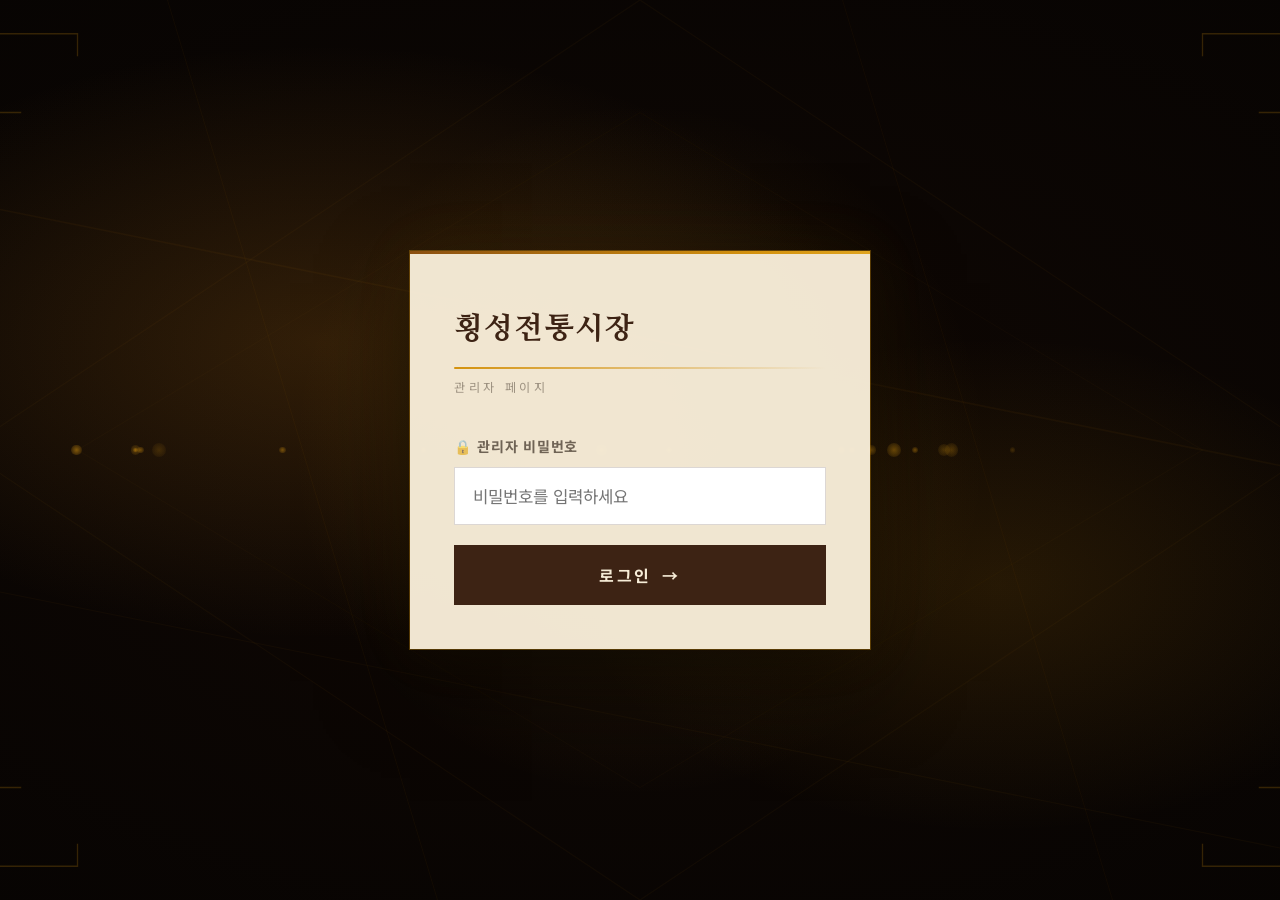
<file: admin.html>
<!DOCTYPE html>
<html lang="ko">
<head>
<meta charset="UTF-8">
<meta name="viewport" content="width=device-width, initial-scale=1.0">
<title>관리자 | 횡성전통시장</title>
<link href="https://fonts.googleapis.com/css2?family=Nanum+Myeongjo:wght@400;700;800&family=Noto+Sans+KR:wght@300;400;500;700&display=swap" rel="stylesheet">
<style>
:root{
  --ink:#1E1208;--brown:#3D2314;--ochre:#B8751A;--gold:#D4920E;
  --cream:#F7EDD8;--red:#8B2020;--white:#FDFAF4;
  --border:rgba(61,35,20,0.14);--success:#1a6b2a;
  --sidebar-w:264px;
}
*{margin:0;padding:0;box-sizing:border-box;}
html{font-size:16px;}
body{
  font-family:'Noto Sans KR',sans-serif;background:#F5F0E8;
  color:var(--ink);line-height:1.75;-webkit-text-size-adjust:100%;
}

/* ══ 로그인 화면 ══ */
#loginScreen{
  min-height:100vh;display:flex;align-items:center;justify-content:center;
  background:#050302;padding:20px;position:relative;overflow:hidden;
}
/* 다층 배경 글로우 */
.login-bg{
  position:absolute;inset:0;pointer-events:none;
  background:
    radial-gradient(ellipse 70% 55% at 25% 38%, rgba(184,117,26,.22) 0%, transparent 60%),
    radial-gradient(ellipse 60% 50% at 78% 65%, rgba(212,146,14,.13) 0%, transparent 55%),
    radial-gradient(ellipse 100% 80% at 50% 50%, #100804 0%, #050302 100%);
  animation:lBgPulse 9s ease-in-out infinite alternate;
}
@keyframes lBgPulse{from{opacity:.8}to{opacity:1}}
/* 중앙 글로우 (박스 뒤) */
.login-center-glow{
  position:absolute;width:700px;height:700px;border-radius:50%;
  background:radial-gradient(circle,rgba(212,146,14,.14) 0%,transparent 70%);
  pointer-events:none;
  animation:lGlowPulse 5s ease-in-out infinite alternate;
}
@keyframes lGlowPulse{from{transform:scale(.85);opacity:.6}to{transform:scale(1.15);opacity:1}}
/* 파티클 */
.login-particle{
  position:absolute;border-radius:50%;pointer-events:none;
  background:radial-gradient(circle,rgba(212,146,14,.8),rgba(212,146,14,0));
  animation:lParticle linear infinite;
}
@keyframes lParticle{
  0%  {transform:translateY(105vh) translateX(0) scale(0);opacity:0}
  8%  {opacity:.9}
  85% {opacity:.3}
  100%{transform:translateY(-8vh) translateX(20px) scale(1.2);opacity:0}
}
/* SVG 배경 라인 */
.login-lines{position:absolute;inset:0;width:100%;height:100%;pointer-events:none}

/* ══ 로그인 박스 ══ */
.login-box{
  background:rgba(247,237,216,.97);
  padding:52px 44px 44px;width:min(460px,100%);
  position:relative;z-index:2;
  box-shadow:
    0 0 0 1px rgba(212,146,14,.35),
    0 32px 80px rgba(0,0,0,.55),
    0 0 60px rgba(212,146,14,.07);
  animation:lBoxIn .85s cubic-bezier(.22,1,.36,1) both;
}
@keyframes lBoxIn{
  from{opacity:0;transform:translateY(28px) scale(.97)}
  to  {opacity:1;transform:none}
}
/* 상단 금색 바 — 그라디언트 스윕 */
.login-box::before{
  content:'';position:absolute;top:0;left:0;right:0;height:3px;
  background:linear-gradient(90deg,#8B5010,#D4920E,#F5C842,#D4920E,#8B5010);
  background-size:300% 100%;
  animation:lGoldSweep 3.5s linear infinite;
}
@keyframes lGoldSweep{0%{background-position:0%}100%{background-position:300%}}

/* 로고 */
.login-logo{
  font-family:'Nanum Myeongjo',serif;font-size:1.9rem;
  font-weight:800;color:var(--brown);letter-spacing:.04em;
}
.login-logo-line{
  height:2px;background:linear-gradient(90deg,var(--gold),rgba(212,146,14,0));
  margin:10px 0 8px;border-radius:2px;
  animation:lLinePulse 2.5s ease-in-out infinite alternate;
}
@keyframes lLinePulse{from{width:36px;opacity:.7}to{width:58px;opacity:1}}
.login-sub{
  font-size:.76rem;color:rgba(30,18,8,.4);
  margin-bottom:36px;letter-spacing:.3em;text-transform:uppercase;
}
.login-label{
  display:block;font-size:.88rem;font-weight:700;
  color:rgba(30,18,8,.62);margin-bottom:8px;letter-spacing:.05em;
}
/* 인풋 + 언더라인 애니메이션 */
.login-input-wrap{position:relative;margin-bottom:20px}
.login-box input{
  width:100%;padding:16px 18px;display:block;
  border:1.5px solid rgba(61,35,20,.18);
  background:#fff;font-size:1.05rem;
  font-family:'Noto Sans KR',sans-serif;outline:none;
  min-height:54px;transition:border-color .25s,box-shadow .25s;
}
.login-box input:focus{
  border-color:var(--gold);
  box-shadow:0 4px 20px rgba(212,146,14,.13);
}
.login-input-underline{
  position:absolute;bottom:0;left:50%;
  width:0;height:2px;background:var(--gold);border-radius:2px;
  transition:width .35s cubic-bezier(.4,0,.2,1),left .35s cubic-bezier(.4,0,.2,1);
  pointer-events:none;
}
.login-input-wrap:focus-within .login-input-underline{
  width:100%;left:0;
}

/* ══ 로그인 버튼 ══ */
.login-btn{
  width:100%;padding:18px 24px;margin-top:4px;
  background:var(--brown);color:var(--cream);
  border:none;font-size:1rem;letter-spacing:.18em;cursor:pointer;
  font-family:'Noto Sans KR',sans-serif;min-height:58px;font-weight:700;
  position:relative;overflow:hidden;
  transition:background .25s, transform .18s, box-shadow .25s;
  display:flex;align-items:center;justify-content:center;gap:10px;
}
/* 시머 스윕 */
.login-btn::before{
  content:'';position:absolute;top:0;left:-120%;
  width:70%;height:100%;
  background:linear-gradient(90deg,transparent,rgba(255,255,255,.18),transparent);
  transform:skewX(-18deg);transition:left .55s ease;pointer-events:none;
}
.login-btn:hover::before{left:160%}
.login-btn:hover{
  background:var(--ochre);
  box-shadow:0 8px 28px rgba(212,146,14,.4),0 2px 8px rgba(0,0,0,.2);
  transform:translateY(-2px);
}
.login-btn:active{transform:translateY(0) scale(.99);box-shadow:0 2px 8px rgba(0,0,0,.2)}
/* 화살표 */
.lbtn-arrow{
  display:inline-block;
  transition:transform .2s;
  font-style:normal;
}
.login-btn:hover .lbtn-arrow{transform:translateX(6px)}
/* 로딩 상태 */
.login-btn.loading{pointer-events:none;opacity:.85}
.login-btn.loading .lbtn-label{opacity:0}
.login-btn.loading::after{
  content:'';position:absolute;
  width:20px;height:20px;
  border:2px solid rgba(247,237,216,.3);border-top-color:var(--cream);
  border-radius:50%;animation:lSpin .65s linear infinite;
}
@keyframes lSpin{to{transform:rotate(360deg)}}
/* 리플 */
.lbtn-ripple{
  position:absolute;border-radius:50%;
  background:rgba(255,255,255,.22);
  transform:scale(0);animation:lRipple .6s linear;
  pointer-events:none;
}
@keyframes lRipple{to{transform:scale(5);opacity:0}}

/* 에러 — 쉐이크 */
.login-error{
  color:var(--red);font-size:.88rem;margin-top:14px;
  display:none;padding:12px 16px;background:rgba(139,32,32,.07);
  border-left:3px solid var(--red);letter-spacing:.02em;
}
.login-error.shake{animation:lShake .45s ease}
@keyframes lShake{
  0%,100%{transform:translateX(0)}
  20%{transform:translateX(-9px)}
  40%{transform:translateX(9px)}
  60%{transform:translateX(-5px)}
  80%{transform:translateX(5px)}
}

@media(max-width:480px){
  .login-box{padding:40px 24px 36px}
}

/* ══ 앱 레이아웃 ══ */
#adminApp{display:none;min-height:100vh;}
.admin-layout{display:flex;min-height:100vh;}

/* ══ 모바일 상단바 ══ */
.mobile-topbar{
  display:none;position:fixed;top:0;left:0;right:0;
  height:62px;background:#1E1208;z-index:100;
  align-items:center;justify-content:space-between;
  padding:0 18px;border-bottom:1px solid rgba(212,146,14,.25);
}
.mobile-topbar-title{
  font-family:'Nanum Myeongjo',serif;
  color:var(--gold);font-size:1.05rem;font-weight:800;
}
.topbar-hamburger{
  background:none;border:none;cursor:pointer;
  padding:8px;width:46px;height:46px;
  display:flex;flex-direction:column;justify-content:center;gap:5px;
}
.topbar-hamburger span{
  display:block;width:24px;height:2px;
  background:var(--gold);border-radius:2px;
}

/* ══ 사이드바 ══ */
.sidebar-overlay{
  display:none;position:fixed;inset:0;
  background:rgba(0,0,0,.55);z-index:199;
}
.sidebar-overlay.show{display:block;}

.sidebar{
  width:var(--sidebar-w);background:#1E1208;flex-shrink:0;
  display:flex;flex-direction:column;
  position:fixed;top:0;left:0;bottom:0;z-index:200;
  transition:transform .3s cubic-bezier(.4,0,.2,1);
}
.sidebar-logo{
  padding:28px 24px 18px;
  border-bottom:1px solid rgba(255,255,255,.08);
}
.sidebar-logo h2{
  font-family:'Nanum Myeongjo',serif;
  color:var(--gold);font-size:1.1rem;
}
.sidebar-logo span{
  font-size:.75rem;color:rgba(247,237,216,.4);letter-spacing:.15em;
}
.sidebar-guide{
  margin:14px 16px;padding:15px 18px;
  background:linear-gradient(135deg,#D4920E,#B8751A);
  cursor:pointer;border-radius:6px;
  display:flex;align-items:center;gap:12px;transition:opacity .2s;
}
.sidebar-guide:hover{opacity:.88;}
.sidebar-guide .g-icon{font-size:1.6rem;}
.sidebar-guide .g-title{color:#fff;font-size:1rem;font-weight:700;}
.sidebar-guide .g-sub{color:rgba(255,255,255,.75);font-size:.78rem;margin-top:2px;}
.sidebar-nav{flex:1;padding:12px 0;overflow-y:auto;}
.nav-item{
  display:flex;align-items:center;gap:14px;
  padding:15px 24px;cursor:pointer;
  color:rgba(247,237,216,.6);font-size:.95rem;
  letter-spacing:.04em;min-height:54px;
  transition:all .2s;border-left:3px solid transparent;
  user-select:none;-webkit-tap-highlight-color:transparent;
}
.nav-item:hover{color:var(--cream);background:rgba(255,255,255,.06);}
.nav-item.active{color:var(--gold);border-left-color:var(--gold);background:rgba(212,146,14,.09);}
.nav-item .icon{font-size:1.2rem;width:24px;text-align:center;flex-shrink:0;}
.sidebar-bottom{padding:16px 20px;border-top:1px solid rgba(255,255,255,.08);}
.logout-btn{
  width:100%;padding:13px;background:rgba(139,32,32,.3);
  color:rgba(247,237,216,.8);border:1px solid rgba(139,32,32,.5);
  font-size:.95rem;cursor:pointer;font-family:'Noto Sans KR',sans-serif;
  letter-spacing:.1em;min-height:50px;transition:all .2s;
}
.logout-btn:hover{background:var(--red);color:var(--cream);}

/* ══ 메인 콘텐츠 ══ */
.main-content{
  margin-left:var(--sidebar-w);flex:1;
  padding:40px 36px;min-width:0;
}
.page-header{margin-bottom:32px;}
.page-header h1{
  font-family:'Nanum Myeongjo',serif;
  font-size:2rem;color:var(--brown);
}
.page-header p{font-size:.95rem;color:rgba(30,18,8,.55);margin-top:6px;}
.tab-page{display:none;}
.tab-page.active{display:block;}

/* ══ 카드 ══ */
.card{
  background:white;padding:28px 28px 24px;
  margin-bottom:24px;border:1px solid var(--border);
}
.card h3{
  font-family:'Nanum Myeongjo',serif;font-size:1.05rem;
  color:var(--brown);margin-bottom:20px;
  padding-bottom:12px;border-bottom:1px solid var(--border);
}

/* ══ 통계 ══ */
.stats-grid{
  display:grid;grid-template-columns:repeat(2,1fr);
  gap:16px;margin-bottom:28px;
}
@media(min-width:1100px){
  .stats-grid{grid-template-columns:repeat(4,1fr);}
}
.stat-card{
  background:white;padding:22px 24px;
  border:1px solid var(--border);border-top:3px solid var(--ochre);
}
.stat-card .s-num{
  font-family:'Nanum Myeongjo',serif;
  font-size:2.4rem;font-weight:800;color:var(--brown);line-height:1.1;
}
.stat-card .s-label{
  font-size:.85rem;color:rgba(30,18,8,.55);margin-top:6px;letter-spacing:.06em;
}

/* ══ 버튼 ══ */
.btn{
  padding:12px 22px;font-size:.95rem;letter-spacing:.06em;
  cursor:pointer;border:none;font-family:'Noto Sans KR',sans-serif;
  min-height:46px;transition:all .2s;font-weight:500;
  display:inline-flex;align-items:center;justify-content:center;gap:6px;
}
.btn-primary{background:var(--brown);color:var(--cream);}
.btn-primary:hover{background:var(--ochre);}
.btn-danger{background:var(--red);color:white;}
.btn-danger:hover{background:#a33;}
.btn-success{background:var(--success);color:white;}
.btn-success:hover{background:#1f8233;}
.btn-outline{background:none;border:1px solid var(--border);color:var(--ink);}
.btn-outline:hover{border-color:var(--ochre);color:var(--ochre);}
.btn-sm{padding:9px 16px;font-size:.88rem;min-height:40px;}
.btn-row{display:flex;gap:10px;flex-wrap:wrap;margin-bottom:20px;}

/* ══ 폼 ══ */
.form-group{margin-bottom:18px;}
.form-group label{
  display:block;font-size:.92rem;font-weight:700;
  color:rgba(30,18,8,.7);letter-spacing:.06em;margin-bottom:8px;
}
.form-group input,
.form-group textarea,
.form-group select{
  width:100%;padding:14px 16px;border:2px solid var(--border);
  font-size:1rem;font-family:'Noto Sans KR',sans-serif;
  outline:none;background:var(--white);min-height:52px;
  transition:border-color .2s;
}
.form-group input:focus,
.form-group textarea:focus,
.form-group select:focus{border-color:var(--ochre);}
.form-group textarea{resize:vertical;min-height:100px;}
.form-row{display:grid;grid-template-columns:1fr 1fr;gap:16px;}

/* ══ 테이블 (PC) ══ */
.table-wrap{overflow-x:auto;}
table{width:100%;border-collapse:collapse;}
th{
  text-align:left;padding:12px 16px;background:#F5F0E8;
  font-size:.82rem;letter-spacing:.1em;
  color:rgba(30,18,8,.6);border-bottom:2px solid var(--border);
  white-space:nowrap;
}
td{
  padding:14px 16px;border-bottom:1px solid var(--border);
  color:var(--ink);vertical-align:middle;font-size:.92rem;
}
tr:last-child td{border-bottom:none;}
tr:hover td{background:#FDFAF4;}
.td-btns{display:flex;gap:6px;flex-wrap:wrap;}

/* ══ 테이블 → 모바일 카드 ══ */
@media(max-width:768px){
  .table-wrap thead{display:none;}
  .table-wrap table,
  .table-wrap tbody,
  .table-wrap tr{display:block;width:100%;}
  .table-wrap tr{
    background:white;border:1px solid var(--border);
    margin-bottom:12px;padding:16px 18px;
  }
  .table-wrap td{
    display:flex;justify-content:space-between;
    align-items:flex-start;gap:12px;
    padding:8px 0;border-bottom:1px dashed rgba(61,35,20,.08);
    font-size:.92rem;
  }
  .table-wrap td:last-child{border-bottom:none;padding-top:14px;}
  .table-wrap td::before{
    content:attr(data-label);
    font-size:.78rem;font-weight:700;
    color:rgba(30,18,8,.45);min-width:70px;
    flex-shrink:0;padding-top:3px;letter-spacing:.05em;
  }
  .td-btns{flex-wrap:wrap;gap:8px;}
}

/* ══ 배지 ══ */
.badge{
  display:inline-block;padding:5px 12px;
  font-size:.8rem;border-radius:3px;
  letter-spacing:.04em;font-weight:600;white-space:nowrap;
}
.badge-info    {background:#E8F4FD;color:#1565C0;}
.badge-event   {background:#FFF3E0;color:#E65100;}
.badge-notice  {background:#F3E5F5;color:#6A1B9A;}
.badge-pending {background:#FFF8E1;color:#F57F17;}
.badge-confirmed{background:#E8F5E9;color:#2E7D32;}
.badge-cancelled{background:#FFEBEE;color:#C62828;}
.pinned-tag{color:var(--red);font-size:.8rem;margin-left:6px;}

/* ══ 상인 카드 ══ */
.merchant-grid{
  display:grid;
  grid-template-columns:repeat(auto-fill,minmax(280px,1fr));
  gap:18px;
}
.merchant-admin-card{
  background:white;border:1px solid var(--border);padding:22px 20px;
}
.merchant-admin-card .m-emoji{font-size:2.2rem;margin-bottom:10px;}
.merchant-admin-card h4{
  font-family:'Nanum Myeongjo',serif;
  font-size:1.1rem;color:var(--brown);margin-bottom:4px;
}
.merchant-admin-card .m-cat{
  font-size:.8rem;color:var(--ochre);
  letter-spacing:.1em;margin-bottom:10px;
}
.merchant-admin-card .m-desc{
  font-size:.88rem;color:rgba(30,18,8,.65);
  line-height:1.75;margin-bottom:14px;
}
.merchant-admin-card .m-actions{display:flex;gap:8px;flex-wrap:wrap;}

/* ══ 빈 상태 ══ */
.empty-state{
  text-align:center;padding:60px 24px;
  color:rgba(30,18,8,.35);font-size:.95rem;
}
.empty-state .e-icon{font-size:3rem;margin-bottom:14px;}

/* ══ 모달 ══ */
.modal-overlay{
  position:fixed;inset:0;background:rgba(30,18,8,.72);
  display:none;align-items:center;justify-content:center;
  z-index:300;padding:16px;
}
.modal-overlay.open{display:flex;}
.modal{
  background:white;width:min(580px,100%);
  max-height:90vh;overflow-y:auto;
}
.modal-header{
  padding:22px 26px;border-bottom:1px solid var(--border);
  display:flex;align-items:center;justify-content:space-between;
  position:sticky;top:0;background:white;z-index:1;
}
.modal-header h3{
  font-family:'Nanum Myeongjo',serif;
  font-size:1.2rem;color:var(--brown);
}
.modal-close{
  background:none;border:none;font-size:1.6rem;cursor:pointer;
  color:rgba(30,18,8,.4);width:44px;height:44px;
  display:flex;align-items:center;justify-content:center;
}
.modal-close:hover{color:var(--red);}
.modal-body{padding:26px;}
.modal-footer{
  padding:18px 26px;border-top:1px solid var(--border);
  display:flex;justify-content:flex-end;gap:12px;
  position:sticky;bottom:0;background:white;
}

/* ══ 팝업 관리 ══ */
.popup-toolbar{
  display:flex;align-items:center;justify-content:space-between;
  margin-bottom:24px;flex-wrap:wrap;gap:12px;
}
.popup-list{
  display:grid;
  grid-template-columns:repeat(auto-fill,minmax(290px,1fr));
  gap:20px;
}
.popup-empty{
  text-align:center;padding:80px 24px;
  color:rgba(30,18,8,.35);font-size:.95rem;
  background:white;border:1px solid var(--border);
}
.popup-card{
  background:white;border:1px solid var(--border);
  overflow:hidden;transition:box-shadow .2s,transform .2s;
}
.popup-card:hover{box-shadow:0 6px 24px rgba(61,35,20,.1);transform:translateY(-2px);}
.popup-card-active{border-color:var(--success);box-shadow:0 0 0 2px rgba(26,107,42,.2);}
.popup-card-thumb{height:160px;background:#EFE0C0;position:relative;overflow:hidden;}
.popup-active-badge{
  position:absolute;top:10px;right:10px;
  background:#1a6b2a;color:white;
  font-size:.78rem;padding:5px 12px;letter-spacing:.08em;
}
.popup-card-body{padding:16px 20px 12px;}
.popup-card-title{
  font-family:'Nanum Myeongjo',serif;font-size:1rem;
  font-weight:800;color:var(--brown);margin-bottom:6px;
}
.popup-card-content{
  font-size:.85rem;color:rgba(30,18,8,.55);line-height:1.6;
  display:-webkit-box;-webkit-line-clamp:2;
  -webkit-box-orient:vertical;overflow:hidden;
}
.popup-card-date{font-size:.78rem;color:rgba(30,18,8,.35);margin-top:8px;}
.popup-card-actions{
  display:flex;gap:8px;padding:12px 20px 16px;
  border-top:1px solid var(--border);flex-wrap:wrap;
}
.popup-modal-img-area{
  border:2px dashed var(--border);padding:24px;
  text-align:center;cursor:pointer;
  transition:border-color .2s;position:relative;
}
.popup-modal-img-area:hover{border-color:var(--ochre);}
.file-input-hidden{
  position:absolute;inset:0;opacity:0;cursor:pointer;width:100%;height:100%;
}

/* ══ 모바일 반응형 ══ */
@media(max-width:900px){
  .sidebar{transform:translateX(-100%);}
  .sidebar.open{transform:translateX(0);}
  .main-content{margin-left:0;padding:80px 20px 40px;}
  .mobile-topbar{display:flex;}
  .page-header h1{font-size:1.5rem;}
  .form-row{grid-template-columns:1fr;}
  .stats-grid{grid-template-columns:1fr 1fr;}
}
@media(max-width:480px){
  .login-box{padding:36px 24px;}
  .merchant-grid{grid-template-columns:1fr;}
  .popup-list{grid-template-columns:1fr;}
}
</style>
</head>
<body>

<!-- ══ 로그인 ══ -->
<div id="loginScreen">
  <!-- 배경 레이어 -->
  <div class="login-bg"></div>
  <div class="login-center-glow"></div>
  <!-- 배경 SVG 라인 -->
  <svg class="login-lines" viewBox="0 0 1200 800" xmlns="http://www.w3.org/2000/svg" preserveAspectRatio="xMidYMid slice">
    <!-- 대각선 라인들 -->
    <line x1="0" y1="180" x2="1200" y2="420" stroke="rgba(212,146,14,.05)" stroke-width="1.5"/>
    <line x1="0" y1="520" x2="1200" y2="760" stroke="rgba(212,146,14,.04)" stroke-width="1"/>
    <line x1="180" y1="0" x2="420" y2="800" stroke="rgba(212,146,14,.04)" stroke-width="1"/>
    <line x1="780" y1="0" x2="1020" y2="800" stroke="rgba(212,146,14,.035)" stroke-width="1"/>
    <!-- 교차점 마름모 -->
    <path d="M 600 0 L 1200 400 L 600 800 L 0 400 Z" stroke="rgba(212,146,14,.04)" stroke-width="1" fill="none"/>
    <path d="M 600 100 L 1100 400 L 600 700 L 100 400 Z" stroke="rgba(212,146,14,.03)" stroke-width="0.8" fill="none"/>
    <!-- 모서리 장식 -->
    <g stroke="rgba(212,146,14,.22)" stroke-width="1.2" fill="none">
      <polyline points="30,30 100,30 100,50"/>
      <polyline points="30,30 30,100 50,100"/>
      <polyline points="1170,30 1100,30 1100,50"/>
      <polyline points="1170,30 1170,100 1150,100"/>
      <polyline points="30,770 100,770 100,750"/>
      <polyline points="30,770 30,700 50,700"/>
      <polyline points="1170,770 1100,770 1100,750"/>
      <polyline points="1170,770 1170,700 1150,700"/>
    </g>
  </svg>

  <!-- 로그인 박스 -->
  <div class="login-box">
    <div class="login-logo">횡성전통시장</div>
    <div class="login-logo-line"></div>
    <div class="login-sub">관리자 페이지</div>
    <label class="login-label" for="pwInput">🔒 관리자 비밀번호</label>
    <div class="login-input-wrap">
      <input type="password" id="pwInput" placeholder="비밀번호를 입력하세요"
             onkeydown="if(event.key==='Enter')doLogin()">
      <div class="login-input-underline"></div>
    </div>
    <button class="login-btn" id="loginBtn" onclick="doLogin()">
      <span class="lbtn-label">로그인</span>
      <span class="lbtn-arrow">→</span>
    </button>
    <div class="login-error" id="loginError">⚠️ 비밀번호가 올바르지 않습니다.</div>
  </div>
</div>

<!-- ══ 관리자 앱 ══ -->
<div id="adminApp">

  <!-- 모바일 상단바 -->
  <div class="mobile-topbar">
    <button class="topbar-hamburger" onclick="toggleSidebar()" aria-label="메뉴 열기">
      <span></span><span></span><span></span>
    </button>
    <div class="mobile-topbar-title">횡성전통시장 관리자</div>
    <div style="width:46px"></div>
  </div>

  <!-- 사이드바 배경 오버레이 -->
  <div class="sidebar-overlay" id="sidebarOverlay" onclick="closeSidebar()"></div>

  <div class="admin-layout">

    <aside class="sidebar" id="adminSidebar">
      <div class="sidebar-logo">
        <h2>횡성전통시장</h2>
        <span>ADMIN PANEL</span>
      </div>

      <div class="sidebar-guide" onclick="openModal('guideModal')">
        <span class="g-icon">📖</span>
        <div>
          <div class="g-title">사용 방법 보기</div>
          <div class="g-sub">처음이면 꼭 읽어보세요</div>
        </div>
      </div>

      <nav class="sidebar-nav">
        <div class="nav-item active" onclick="switchTab('dashboard',this)">
          <span class="icon">📊</span> 대시보드
        </div>
        <div class="nav-item" onclick="switchTab('notices',this)">
          <span class="icon">📣</span> 공지사항
        </div>
        <div class="nav-item" onclick="switchTab('merchants',this)">
          <span class="icon">🏪</span> 상인 관리
        </div>
        <div class="nav-item" onclick="switchTab('reservations',this)">
          <span class="icon">📋</span> 예약 관리
        </div>
        <div class="nav-item" onclick="switchTab('popup',this)">
          <span class="icon">🪟</span> 팝업 관리
        </div>
        <div class="nav-item" onclick="location.href='index.html'">
          <span class="icon">🏠</span> 대문으로 가기
        </div>
      </nav>

      <div class="sidebar-bottom">
        <button class="logout-btn" onclick="doLogout()">로그아웃</button>
      </div>
    </aside>

    <main class="main-content">

      <!-- 대시보드 -->
      <div id="tab-dashboard" class="tab-page active">
        <div class="page-header">
          <h1>대시보드</h1>
          <p id="dashDate"></p>
        </div>
        <div class="stats-grid" id="statsGrid"></div>
        <div class="card">
          <h3>📅 다음 장날</h3>
          <div id="dashNextMarket"
               style="font-family:'Nanum Myeongjo',serif;font-size:1.9rem;color:var(--red);line-height:1.3;"></div>
        </div>
        <div class="card">
          <h3>📋 최근 예약</h3>
          <div id="dashRecentRes"></div>
        </div>
      </div>

      <!-- 공지사항 -->
      <div id="tab-notices" class="tab-page">
        <div class="page-header">
          <h1>공지사항 관리</h1>
          <p>시장 공지 및 이벤트를 관리합니다.</p>
        </div>
        <div class="btn-row">
          <button class="btn btn-primary" onclick="openNoticeModal()">＋ 공지 작성</button>
        </div>
        <div class="card">
          <div class="table-wrap">
            <table>
              <thead>
                <tr>
                  <th>제목</th><th>유형</th><th>날짜</th><th>상태</th><th>관리</th>
                </tr>
              </thead>
              <tbody id="noticeTableBody"></tbody>
            </table>
          </div>
        </div>
      </div>

      <!-- 상인 -->
      <div id="tab-merchants" class="tab-page">
        <div class="page-header">
          <h1>상인 관리</h1>
          <p>시장 상인 소개 페이지를 관리합니다.</p>
        </div>
        <div class="btn-row">
          <button class="btn btn-primary" onclick="openMerchantModal()">＋ 상인 등록</button>
        </div>
        <div class="merchant-grid" id="merchantGrid"></div>
      </div>

      <!-- 예약 -->
      <div id="tab-reservations" class="tab-page">
        <div class="page-header">
          <h1>예약 관리</h1>
          <p>방문 예약 신청을 확인하고 관리합니다.</p>
        </div>
        <div class="btn-row">
          <button class="btn btn-outline" onclick="filterRes('all')">📋 전체 보기</button>
          <button class="btn btn-outline" onclick="filterRes('pending')">⏳ 대기중</button>
          <button class="btn btn-outline" onclick="filterRes('confirmed')">✅ 확정</button>
          <button class="btn btn-outline" onclick="filterRes('cancelled')">❌ 취소</button>
        </div>
        <div class="card">
          <div class="table-wrap">
            <table>
              <thead>
                <tr>
                  <th>신청일</th><th>이름</th><th>연락처</th>
                  <th>방문 희망일</th><th>인원</th><th>목적</th>
                  <th>상태</th><th>관리</th>
                </tr>
              </thead>
              <tbody id="resTableBody"></tbody>
            </table>
          </div>
        </div>
      </div>

      <!-- 팝업 관리 -->
      <div id="tab-popup" class="tab-page">
        <div class="page-header">
          <h1>팝업 관리</h1>
          <p>메인 페이지 팝업을 등록하고 관리합니다. 활성화된 팝업 1개가 표시됩니다.</p>
        </div>
        <div class="popup-toolbar">
          <span style="font-size:.9rem;color:rgba(30,18,8,.5);">팝업 목록</span>
          <button class="btn btn-primary" onclick="openPopupModal()">＋ 새 팝업 만들기</button>
        </div>
        <div class="popup-list" id="popupListContainer"></div>
      </div>

    </main>
  </div>
</div>

<!-- ══ 공지 모달 ══ -->
<div class="modal-overlay" id="noticeModal">
  <div class="modal">
    <div class="modal-header">
      <h3 id="noticeMtitle">공지 작성</h3>
      <button class="modal-close" onclick="closeModal('noticeModal')">×</button>
    </div>
    <div class="modal-body">
      <input type="hidden" id="noticeId">
      <div class="form-group">
        <label>제목</label>
        <input type="text" id="noticeTitle" placeholder="공지 제목을 입력하세요">
      </div>
      <div class="form-row">
        <div class="form-group">
          <label>유형</label>
          <select id="noticeType">
            <option value="info">일반 공지</option>
            <option value="event">이벤트</option>
            <option value="notice">긴급 공지</option>
          </select>
        </div>
        <div class="form-group">
          <label>상단 고정</label>
          <select id="noticePinned">
            <option value="false">일반</option>
            <option value="true">📌 상단 고정</option>
          </select>
        </div>
      </div>
      <div class="form-group">
        <label>내용</label>
        <textarea id="noticeContent" placeholder="공지 내용을 입력하세요"></textarea>
      </div>
    </div>
    <div class="modal-footer">
      <button class="btn btn-outline" onclick="closeModal('noticeModal')">취소</button>
      <button class="btn btn-primary" onclick="saveNotice()">저장하기</button>
    </div>
  </div>
</div>

<!-- ══ 상인 모달 ══ -->
<div class="modal-overlay" id="merchantModal">
  <div class="modal">
    <div class="modal-header">
      <h3 id="merchantMtitle">상인 등록</h3>
      <button class="modal-close" onclick="closeModal('merchantModal')">×</button>
    </div>
    <div class="modal-body">
      <input type="hidden" id="merchantId">
      <div class="form-row">
        <div class="form-group">
          <label>상호명</label>
          <input type="text" id="merchantName" placeholder="예) 횡성한우 직판장">
        </div>
        <div class="form-group">
          <label>이모지 🥩</label>
          <input type="text" id="merchantEmoji" placeholder="예) 🥩">
        </div>
      </div>
      <div class="form-row">
        <div class="form-group">
          <label>카테고리</label>
          <input type="text" id="merchantCategory" placeholder="예) 한우·정육">
        </div>
        <div class="form-group">
          <label>영업 연수</label>
          <input type="text" id="merchantYears" placeholder="예) 20년">
        </div>
      </div>
      <div class="form-group">
        <label>연락처</label>
        <input type="text" id="merchantPhone" placeholder="010-0000-0000">
      </div>
      <div class="form-group">
        <label>취급 품목</label>
        <input type="text" id="merchantItems" placeholder="예) 한우 등심, 갈비, 안심">
      </div>
      <div class="form-group">
        <label>소개글</label>
        <textarea id="merchantDesc" placeholder="상인 소개를 입력하세요"></textarea>
      </div>
    </div>
    <div class="modal-footer">
      <button class="btn btn-outline" onclick="closeModal('merchantModal')">취소</button>
      <button class="btn btn-primary" onclick="saveMerchant()">저장하기</button>
    </div>
  </div>
</div>

<!-- ══ 팝업 모달 ══ -->
<div class="modal-overlay" id="popupModal">
  <div class="modal">
    <div class="modal-header">
      <h3 id="pmMtitle">새 팝업 만들기</h3>
      <button class="modal-close" onclick="closeModal('popupModal')">×</button>
    </div>
    <div class="modal-body">
      <input type="hidden" id="pmId">
      <div class="form-group">
        <label>팝업 제목</label>
        <input type="text" id="pmTitle" placeholder="예) 6월 장날 특별 이벤트">
      </div>
      <div class="form-group">
        <label>팝업 내용</label>
        <textarea id="pmContent" placeholder="팝업에 표시될 내용을 입력하세요" style="min-height:100px;"></textarea>
      </div>
      <div class="form-group">
        <label>이미지 업로드</label>
        <div class="popup-modal-img-area">
          <input type="file" class="file-input-hidden" id="pmImageFile"
                 accept="image/*" onchange="pmUploadImage(event)">
          <div id="pmImagePreview">
            <div style="font-size:2.2rem;margin-bottom:10px;">📷</div>
            <div style="font-size:.95rem;color:rgba(30,18,8,.5);font-weight:600;">클릭하여 이미지 업로드</div>
            <div style="font-size:.82rem;color:rgba(30,18,8,.3);margin-top:4px;">JPG, PNG, GIF 지원</div>
          </div>
        </div>
        <div id="pmUploadStatus" style="margin-top:10px;font-size:.92rem;"></div>
      </div>
    </div>
    <div class="modal-footer">
      <button class="btn btn-outline" onclick="closeModal('popupModal')">취소</button>
      <button class="btn btn-primary" onclick="savePopup()">저장하기</button>
    </div>
  </div>
</div>

<!-- ══ 사용방법 모달 ══ -->
<div class="modal-overlay" id="guideModal">
  <div class="modal" style="width:min(700px,100%);">
    <div class="modal-header" style="background:linear-gradient(135deg,#3D2314,#B8751A);padding:24px 28px;">
      <h3 style="color:#fff;font-size:1.4rem;font-family:'Nanum Myeongjo',serif;">📖 관리자 사용 방법</h3>
      <button class="modal-close" onclick="closeModal('guideModal')" style="color:#fff;">×</button>
    </div>
    <div class="modal-body" style="padding:28px;">

      <div style="background:#FFF8E8;border:2px solid #D4920E;border-radius:6px;padding:18px 22px;margin-bottom:28px;text-align:center;">
        <div style="font-size:1.05rem;color:#3D2314;font-weight:700;">이 페이지에서 시장 홈페이지를 직접 관리할 수 있습니다</div>
      </div>

      <div style="background:#fff;border:2px solid #E8F4FD;border-radius:6px;padding:22px;margin-bottom:16px;">
        <div style="display:flex;align-items:center;gap:12px;margin-bottom:14px;">
          <span style="font-size:2rem;">📣</span>
          <span style="font-family:'Nanum Myeongjo',serif;font-size:1.25rem;font-weight:800;color:#1565C0;">공지사항 관리</span>
        </div>
        <ul style="padding-left:8px;list-style:none;">
          <li style="font-size:1rem;color:#333;padding:7px 0;border-bottom:1px dashed #eee;">✅ <strong>+ 공지 작성</strong> 버튼을 누르면 새 공지를 올릴 수 있어요</li>
          <li style="font-size:1rem;color:#333;padding:7px 0;border-bottom:1px dashed #eee;">✅ 유형을 <strong>이벤트</strong>로 선택하면 행사 안내가 됩니다</li>
          <li style="font-size:1rem;color:#333;padding:7px 0;border-bottom:1px dashed #eee;">✅ <strong>상단 고정</strong>으로 설정하면 맨 위에 표시됩니다</li>
          <li style="font-size:1rem;color:#333;padding:7px 0;">✅ <strong>숨김</strong>을 누르면 방문자에게 안 보입니다</li>
        </ul>
      </div>

      <div style="background:#fff;border:2px solid #E8F5E9;border-radius:6px;padding:22px;margin-bottom:16px;">
        <div style="display:flex;align-items:center;gap:12px;margin-bottom:14px;">
          <span style="font-size:2rem;">🏪</span>
          <span style="font-family:'Nanum Myeongjo',serif;font-size:1.25rem;font-weight:800;color:#2E7D32;">상인 관리</span>
        </div>
        <ul style="padding-left:8px;list-style:none;">
          <li style="font-size:1rem;color:#333;padding:7px 0;border-bottom:1px dashed #eee;">✅ <strong>+ 상인 등록</strong>으로 시장 상인을 추가할 수 있어요</li>
          <li style="font-size:1rem;color:#333;padding:7px 0;border-bottom:1px dashed #eee;">✅ 이모지(🥩🌿🍄)를 넣으면 이미지처럼 활용됩니다</li>
          <li style="font-size:1rem;color:#333;padding:7px 0;">✅ 등록하면 홈페이지 <strong>상인 소개</strong> 칸에 자동으로 나타납니다</li>
        </ul>
      </div>

      <div style="background:#fff;border:2px solid #FFF3E0;border-radius:6px;padding:22px;margin-bottom:16px;">
        <div style="display:flex;align-items:center;gap:12px;margin-bottom:14px;">
          <span style="font-size:2rem;">📋</span>
          <span style="font-family:'Nanum Myeongjo',serif;font-size:1.25rem;font-weight:800;color:#E65100;">예약 관리</span>
        </div>
        <ul style="padding-left:8px;list-style:none;">
          <li style="font-size:1rem;color:#333;padding:7px 0;border-bottom:1px dashed #eee;">✅ 방문자가 신청한 예약이 <strong>대기중</strong>으로 들어옵니다</li>
          <li style="font-size:1rem;color:#333;padding:7px 0;border-bottom:1px dashed #eee;">✅ <strong>확정</strong> 버튼으로 예약을 승인하세요</li>
          <li style="font-size:1rem;color:#333;padding:7px 0;">✅ 위쪽 버튼으로 대기중 / 확정 / 취소를 나눠서 볼 수 있어요</li>
        </ul>
      </div>

      <div style="background:#fff;border:2px solid #F3E5F5;border-radius:6px;padding:22px;margin-bottom:20px;">
        <div style="display:flex;align-items:center;gap:12px;margin-bottom:14px;">
          <span style="font-size:2rem;">🪟</span>
          <span style="font-family:'Nanum Myeongjo',serif;font-size:1.25rem;font-weight:800;color:#6A1B9A;">팝업 관리</span>
        </div>
        <ul style="padding-left:8px;list-style:none;">
          <li style="font-size:1rem;color:#333;padding:7px 0;border-bottom:1px dashed #eee;">✅ <strong>+ 새 팝업 만들기</strong>로 팝업을 여러 개 만들 수 있어요</li>
          <li style="font-size:1rem;color:#333;padding:7px 0;border-bottom:1px dashed #eee;">✅ 이미지 칸을 <strong>클릭</strong>하면 사진을 올릴 수 있습니다</li>
          <li style="font-size:1rem;color:#333;padding:7px 0;border-bottom:1px dashed #eee;">✅ <strong>활성화</strong> 버튼을 누른 팝업 1개만 홈페이지에 표시됩니다</li>
          <li style="font-size:1rem;color:#333;padding:7px 0;">✅ 팝업을 끄려면 <strong>비활성화</strong> 버튼을 누르세요</li>
        </ul>
      </div>

      <div style="background:#FFF5F5;border:2px solid rgba(139,32,32,.2);border-radius:6px;padding:16px 20px;font-size:.95rem;color:#8B2020;line-height:1.85;">
        ⚠️ <strong>중요:</strong> 데이터는 이 컴퓨터 브라우저에 저장됩니다. 다른 기기에서 관리하려면 같은 브라우저를 사용하세요.
      </div>
    </div>
    <div class="modal-footer">
      <button class="btn btn-primary" onclick="closeModal('guideModal')"
              style="padding:16px 48px;font-size:1.05rem;">확인했습니다</button>
    </div>
  </div>
</div>

<script src="js/store.js"></script>
<script>
/* ── 사이드바 토글 ── */
function toggleSidebar(){
  document.getElementById('adminSidebar').classList.toggle('open');
  document.getElementById('sidebarOverlay').classList.toggle('show');
}
function closeSidebar(){
  document.getElementById('adminSidebar').classList.remove('open');
  document.getElementById('sidebarOverlay').classList.remove('show');
}

/* ── 로그인 화면 파티클 & 리플 ── */
(function initLoginEffects(){
  // 파티클 생성
  const screen = document.getElementById('loginScreen');
  if(!screen) return;
  for(let i=0;i<18;i++){
    const p = document.createElement('div');
    p.className = 'login-particle';
    const size = Math.random()*10+4;
    const left = Math.random()*100;
    const dur  = Math.random()*14+10;
    const delay= Math.random()*-18;
    p.style.cssText = `width:${size}px;height:${size}px;left:${left}%;`
      + `animation-duration:${dur}s;animation-delay:${delay}s;`
      + `opacity:${Math.random()*.6+.2}`;
    screen.appendChild(p);
  }

  // 버튼 리플
  const btn = document.getElementById('loginBtn');
  if(!btn) return;
  btn.addEventListener('click', function(e){
    const r = document.createElement('span');
    r.className = 'lbtn-ripple';
    const rect = btn.getBoundingClientRect();
    const sz = Math.max(rect.width, rect.height);
    r.style.cssText = `width:${sz}px;height:${sz}px;`
      + `left:${e.clientX-rect.left-sz/2}px;`
      + `top:${e.clientY-rect.top-sz/2}px`;
    btn.appendChild(r);
    setTimeout(()=>r.remove(), 650);
  });
})();
</script>
<script src="js/admin.js"></script>
<script>
/* ── 탭 전환 시 모바일 사이드바 닫기 ── */
(function(){
  var orig = window.switchTab;
  window.switchTab = function(name, el){
    closeSidebar();
    orig(name, el);
    setTimeout(applyDataLabels, 60);
  };
})();

/* ── 테이블 td에 data-label 자동 적용 (모바일 카드뷰) ── */
function applyDataLabels(){
  document.querySelectorAll('.table-wrap table').forEach(function(tbl){
    var headers = Array.from(tbl.querySelectorAll('thead th'))
                       .map(function(th){ return th.textContent.trim(); });
    tbl.querySelectorAll('tbody tr').forEach(function(tr){
      tr.querySelectorAll('td').forEach(function(td, i){
        td.setAttribute('data-label', headers[i] || '');
      });
    });
  });
}

/* 렌더 함수마다 data-label 재적용 */
['renderNotices','renderReservations','renderDashboard'].forEach(function(fn){
  var orig = window[fn];
  if(orig) window[fn] = function(){
    orig.apply(this, arguments);
    setTimeout(applyDataLabels, 40);
  };
});

document.addEventListener('DOMContentLoaded', function(){
  applyDataLabels();
});
</script>
</body>
</html>
</file>
